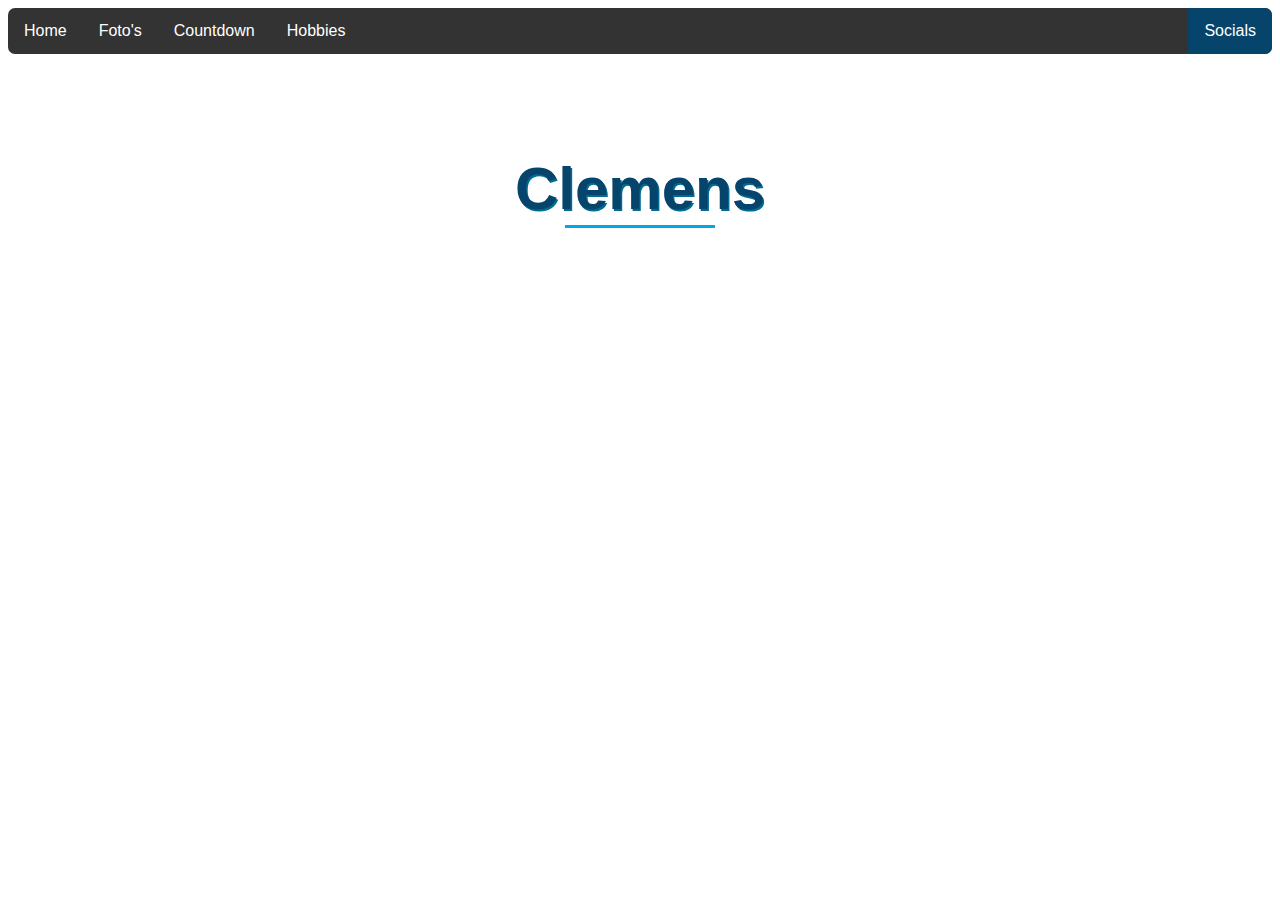
<file: index.html>
<!DOCTYPE html>
<html>
  <head>
    <meta charset="utf-8">
    <meta name="viewport" content="width=device-width">
    <title>Homepage - Clemens</title>
    <link rel="icon" type="image/png" sizes="16x16" href="img/favicon.png"> <!-- Dit is het icoontje wat bij je tabblad staat links boven -->
    <link href="css/style.css" rel="stylesheet" type="text/css" />
  </head>
  <style>
    body{
    background: url('https://images.unsplash.com/photo-1544099858-75feeb57f01b?ixlib=rb-1.2.1&ixid=eyJhcHBfaWQiOjEyMDd9&auto=format&fit=crop&w=1350&q=80');
	  background-size: cover;
	  background-position: center;
	  height: 100vh;
}
  </style>

  <body>
    <div>
        <ul>
          <li><a href="index.html">Home</a></li>
          <li><a href="foto.html">Foto's</a></li>
          <li><a href="countdown.html">Countdown</a></li>
          <li><a href="hobbies.html">Hobbies</a></li>
          <li style="float:right"><a class="socials" href="socials.html">Socials</a></li>
        </ul>
      </div>
      
        <section class="intro">
         <h3 class="main-title">Clemens<hr class="hr-main"></h3> <!-- hr is de streep op de site deze is gecustomized in de css -->
         <p>
           Ik ben Clemens stouten 16 jaar oud en dit is mijn website voor informatica over mijzelf.
         <br>
         <br>
           Op deze website staan veschillende foto's van mij neem deze niet altijd even serieus.
         <br>  
         <br>
           Als je met mij in contact wil komen ga dan naar de socials page en voeg me via een van socials toe.
         <br>
         <br>
           Lorem ipsum dolor sit amet, consectetur adipiscing elit, sed do eiusmod tempor incididunt ut labore et dolore magna aliqua. Ut enim ad minim veniam, quis nostrud exercitation ullamco laboris nisi ut aliquip ex ea commodo consequat. Duis aute irure dolor in reprehenderit in voluptate velit esse cillum dolore eu fugiat nulla pariatur. Excepteur sint occaecat cupidatat non proident, sunt in culpa qui officia deserunt mollit anim id est laborum.
        </p>
      </div>


    </body>
</html>
</file>
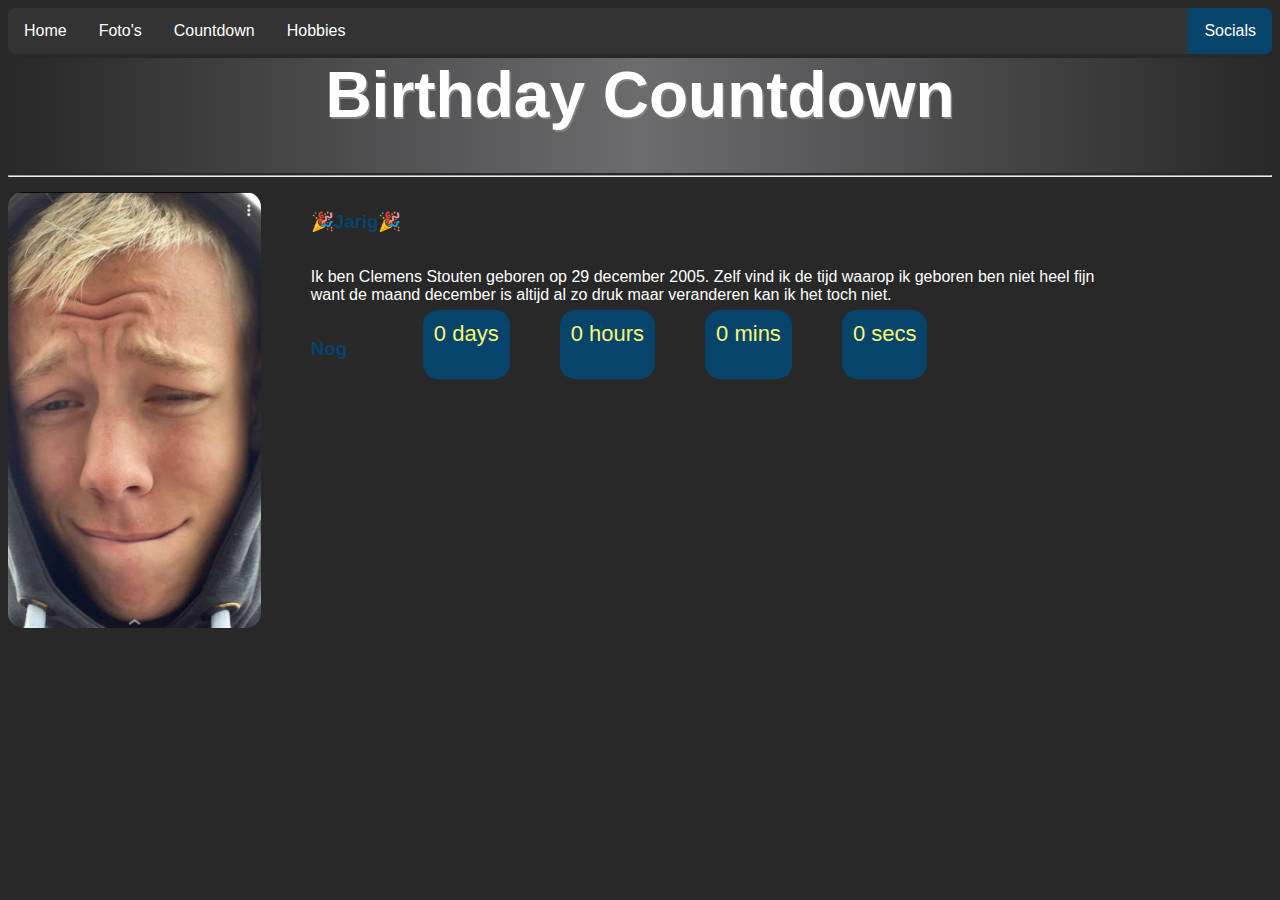
<file: countdown.html>
<!DOCTYPE html>
<html>
  <head>
    <meta charset="utf-8">
    <meta name="viewport" content="width=device-width">
    <title>Countdown - Clemens</title>
    <link rel="icon" type="image/png" sizes="16x16" href="img/favicon.png"> <!-- Dit is het icoontje wat bij je tabblad staat links boven -->
    <link href="css/style.css" rel="stylesheet" type="text/css" />
  </head>
  <body>
   
<!-- Menu Begin -->
    <div>
        <ul>
          <li><a href="index.html">Home</a></li>
          <li><a href="foto.html">Foto's</a></li>
          <li><a href="countdown.html">Countdown</a></li>
          <li><a href="hobbies.html">Hobbies</a></li>
          <li style="float:right"><a class="socials" href="socials.html">Socials</a></li>
        </ul>
      </div>
<!-- Menu end -->

<!-- Title Begin -->
      <div class="heading">
          <h1 class="title">Birthday Countdown</h1>
          <hr> 
      </div>
<!-- Title end -->


      <div class="product">
          <img src="img/face.png" alt="face" class="face" width="20%">
          <div class="details">
              <h3>🎉Jarig🎉</h3>
              <p> Ik ben Clemens Stouten geboren op 29 december 2005.
                  Zelf vind ik de tijd waarop ik geboren ben niet heel fijn want de maand december is altijd al zo druk maar veranderen kan ik het toch niet.
              </p>
              <div class="wrap">
                  <h3 class="offer">Nog</h3>
                  <div class="timer">
                      <div class="days">
                          <span id="days_left"> 0</span> <!-- Hier komt door het javascript de resterende deagen te staan door het id="days_left" -->
                          days
                      </div>
                      <div class="hours">
                          <span id="hours_left"> 0 </span> <!-- Hier komt door het javascript de resterende deagen te staan door het id="hours_left" -->
                          hours
                      </div>
                      <div class="mins">
                          <span id="mins_left"> 0 </span> <!-- Hier komt door het javascript de resterende deagen te staan door het id="mins_left" -->
                          mins
                      </div>
                      <div class="secs">
                          <span id="secs_left"> 0 </span> <!-- Hier komt door het javascript de resterende deagen te staan door het id="secs_left" -->
                          secs
                      </div>
                  </div>
              </div>
          </div>
      </div>

  </body>

    <script src="js/javascript.js"> 
    </script>
    <!-- Hierboven staat de link naar het javascript script -->

</html>
</file>
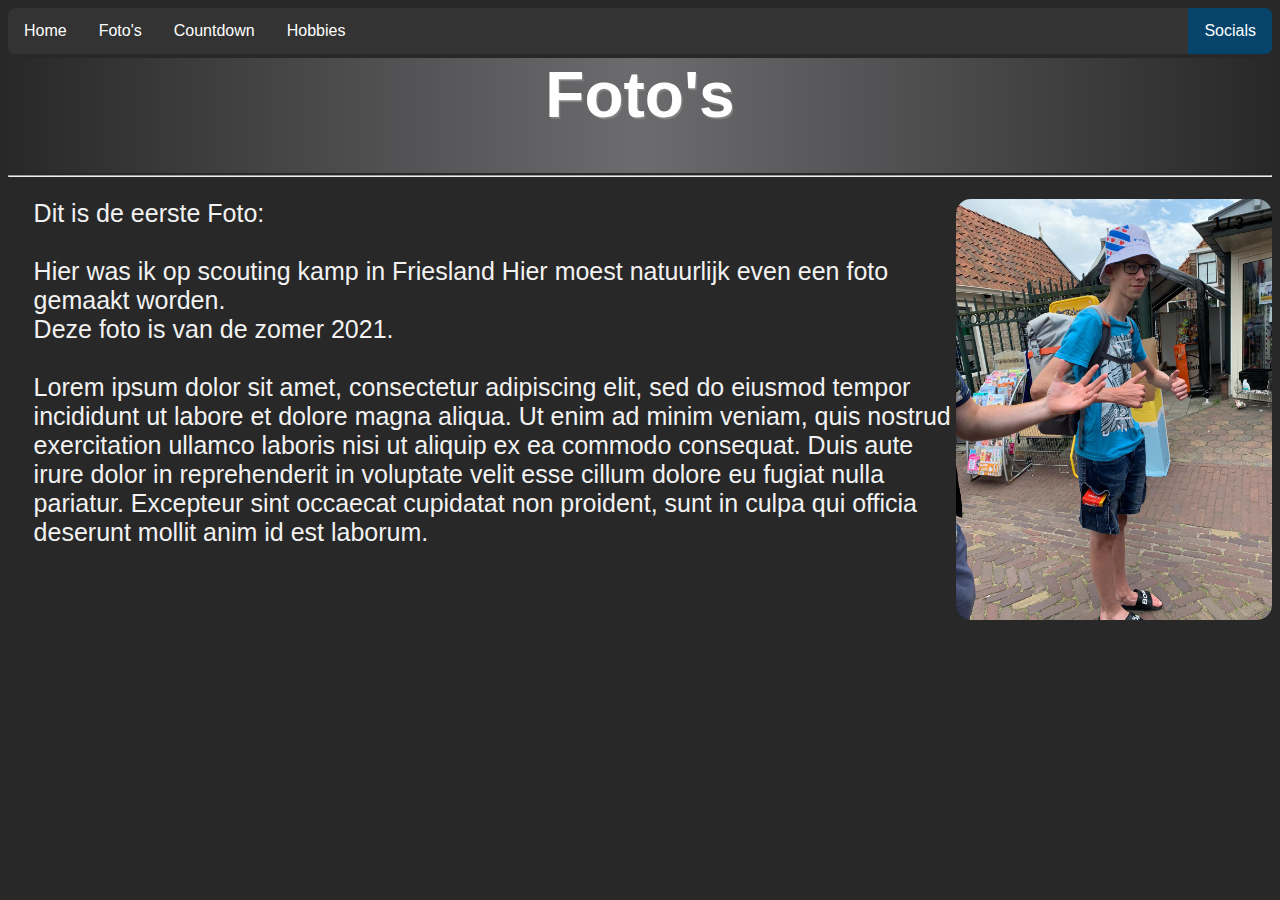
<file: foto.html>
<!DOCTYPE html>
<html>
  <head>
    <meta charset="utf-8">
    <meta name="viewport" content="width=device-width">
    <title>Foto's - Clemens</title>
    <link rel="icon" type="image/png" sizes="16x16" href="img/favicon.png"> <!-- Dit is het icoontje wat bij je tabblad staat links boven -->
    <link href="css/style.css" rel="stylesheet" type="text/css" />
  </head>
  <body>

<!-- Menu Begin -->    
    <div>
        <ul>
          <li><a href="index.html">Home</a></li>
          <li><a href="foto.html">Foto's</a></li>
          <li><a href="countdown.html">Countdown</a></li>
          <li><a href="hobbies.html">Hobbies</a></li>
          <li style="float:right"><a class="socials" href="socials.html">Socials</a></li>
        </ul>
      </div>
<!-- Menu End -->   

<!-- Title Begin -->
      <div class="heading">
          <h1 class="title">Foto's</h1>
          <hr> 
      </div>
<!-- Menu End -->

<!-- Slideshow Begin -->
      <div class="slideshow-container">

        <div class="mySlides fade">
          <div class="numbertext">1 / 3</div>
          <img src="img/foto1.png" style="width:25%; border-radius: 15px; float: right;"> <!-- Hier word de foto toegevoegd met een kort stukje style voor de grote -->
          <div class="text">
            Dit is de eerste Foto:
            <br>
            <br>
            Hier was ik op scouting kamp in Friesland Hier moest natuurlijk even een foto gemaakt worden.
            <br>
            Deze foto is van de zomer 2021.
            <br>
            <br>
            Lorem ipsum dolor sit amet, consectetur adipiscing elit, sed do eiusmod tempor incididunt ut labore et dolore magna aliqua. Ut enim ad minim veniam, quis nostrud exercitation ullamco laboris nisi ut aliquip ex ea commodo consequat. Duis aute irure dolor in reprehenderit in voluptate velit esse cillum dolore eu fugiat nulla pariatur. Excepteur sint occaecat cupidatat non proident, sunt in culpa qui officia deserunt mollit anim id est laborum.          
          </div>
        </div>
        
        <div class="mySlides fade">
          <div class="numbertext">2 / 3</div>
          <img src="img/foto2.png" style="width:25%; border-radius: 15px; float: right;"> <!-- Hier word de foto toegevoegd met een kort stukje style voor de grote -->
          <div class="text">
            Dit is de tweede foto:
            <br>
            <br>
            Hier was ik op een zaterdag zoals gewoonlijk weer aan het zeilen met de scouting.
            <br>
            Wanneer deze foto is genomen weet ik ook niet meer precies.
            <br>
            Het zal niet heel alng geleden zijn geweest
            <br>
            <br>
            Lorem ipsum dolor sit amet, consectetur adipiscing elit, sed do eiusmod tempor incididunt ut labore et dolore magna aliqua. Ut enim ad minim veniam, quis nostrud exercitation ullamco laboris nisi ut aliquip ex ea commodo consequat. Duis aute irure dolor in reprehenderit in voluptate velit esse cillum dolore eu fugiat nulla pariatur. Excepteur sint occaecat cupidatat non proident, sunt in culpa qui officia deserunt mollit anim id est laborum.
          </div>
        </div>
        
        <div class="mySlides fade">
          <div class="numbertext">3 / 3</div>
          <img src="img/foto3.png" style="width:22%; border-radius: 15px; float: right;"> <!-- Hier word de foto toegevoegd met een kort stukje style voor de grote -->
          <div class="text">
            Dit is de derde foto:
            <br>
            <br>
            Deze foto is van best lang geleden tijdens een scouting kamp bij mijn vorige waterscouting.
            <br>
            Voordat ik verhuist was deed ik bij mijn vorige water scouting ook wedstijdzeilen
            <br>
            Dit werd kaagcup genoemd en zoals de naam het al zegt 
            <br>
            was het op de kaag en braaseem plassen bij Roelefarendsveen
            <br>
            <br>
            Lorem ipsum dolor sit amet, consectetur adipiscing elit, sed do eiusmod tempor incididunt ut labore et dolore magna aliqua. Ut enim ad minim veniam, quis nostrud exercitation ullamco laboris nisi ut aliquip ex ea commodo consequat. Duis aute irure dolor in reprehenderit in voluptate velit esse cillum dolore eu fugiat nulla pariatur. Excepteur sint occaecat cupidatat non proident, sunt in culpa qui officia deserunt mollit anim id est laborum.
          </div>
        </div> 
        </div>
        <br>
        
        <div style="text-align:center">
          <span class="dot"></span> 
          <span class="dot"></span> 
          <span class="dot"></span> 
        </div>
<!-- Slideshow End -->
    </body>

  <script src="js/javascript.js">
  </script>
  <!-- Hierboven staat de link naar het javascript script -->

</html>
</file>
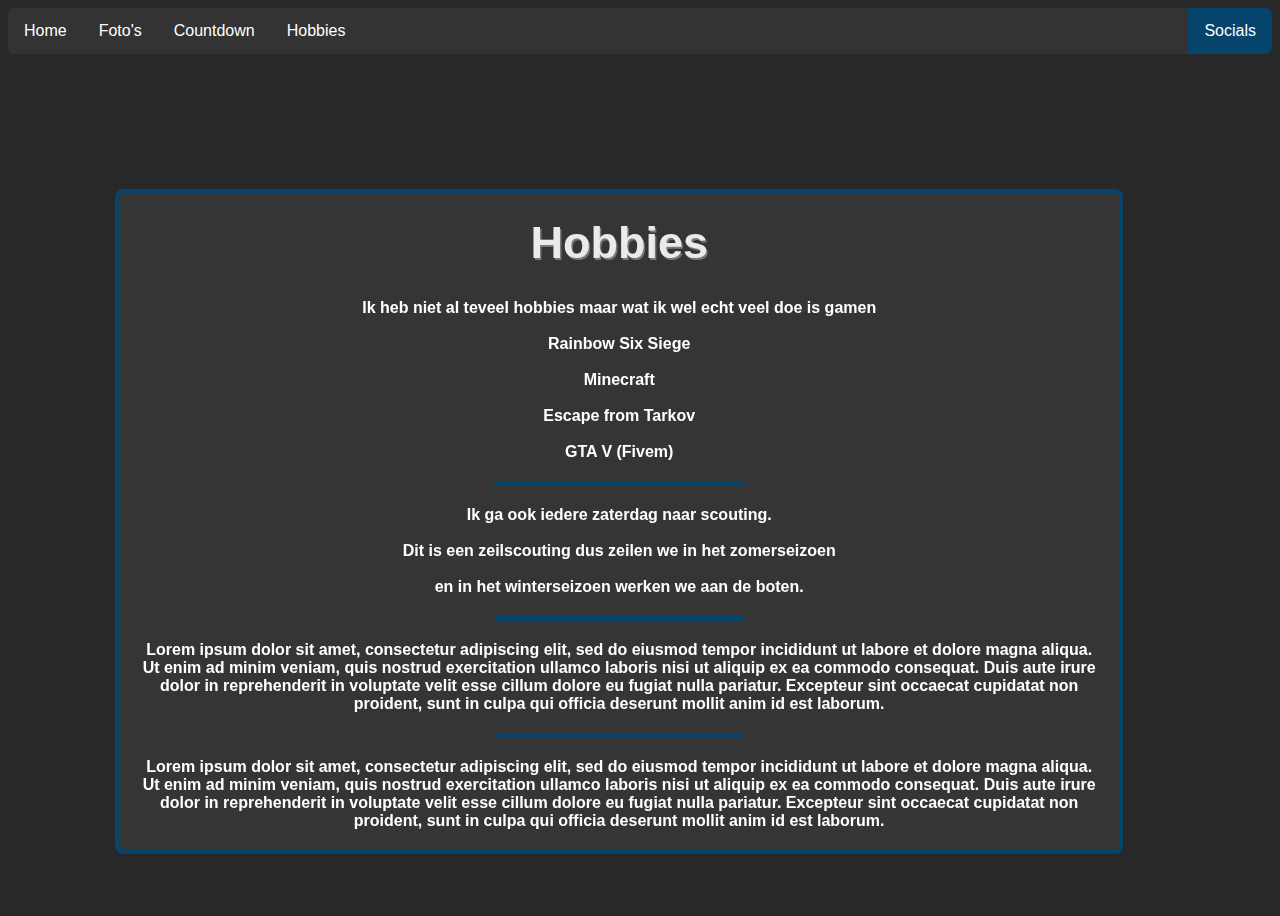
<file: hobbies.html>
<!DOCTYPE html>
<html>
  <head>
    <meta charset="utf-8">
    <meta name="viewport" content="width=device-width">
    <title>Hobbies - Clemens</title>
    <link rel="icon" type="image/png" sizes="16x16" href="img/favicon.png"> <!-- Dit is het icoontje wat bij je tabblad staat links boven -->
    <link href="css/style.css" rel="stylesheet" type="text/css" />
  </head>
      <body style="background-image:url(http://bit.ly/2gPLxZ4); background-position: center; background-size: cover; height: 100vh;">
 
      <div>
        <ul>
          <li><a href="index.html">Home</a></li>
          <li><a href="foto.html">Foto's</a></li>
          <li><a href="countdown.html">Countdown</a></li>
          <li><a href="hobbies.html">Hobbies</a></li>
          <li style="float:right"><a class="socials" href="socials.html">Socials</a></li>
        </ul>
      </div>
    
      <div class="tekst">
        <h1 class="titel">Hobbies</h1>
          Ik heb niet al teveel hobbies maar wat ik wel echt veel doe is gamen
          <br>
          <br>
          Rainbow Six Siege
          <br>
          <br>
          Minecraft
          <br>
          <br>
          Escape from Tarkov
          <br>
          <br>
          GTA V (Fivem)
          <br>
          <br>
          <hr class="hr-hobbies">
          <br>
          Ik ga ook iedere zaterdag naar scouting.
          <br>
          <br>
          Dit is een zeilscouting dus zeilen we in het zomerseizoen
          <br>
          <br>
          en in het winterseizoen werken we aan de boten.
          <br>
          <br>
          <hr class="hr-hobbies">
          <br>
          Lorem ipsum dolor sit amet, consectetur adipiscing elit, sed do eiusmod tempor incididunt ut labore et dolore magna aliqua. Ut enim ad minim veniam, quis nostrud exercitation ullamco laboris nisi ut aliquip ex ea commodo consequat. Duis aute irure dolor in reprehenderit in voluptate velit esse cillum dolore eu fugiat nulla pariatur. Excepteur sint occaecat cupidatat non proident, sunt in culpa qui officia deserunt mollit anim id est laborum.
          <br>
          <br>
          <hr class="hr-hobbies">
          <br>
          Lorem ipsum dolor sit amet, consectetur adipiscing elit, sed do eiusmod tempor incididunt ut labore et dolore magna aliqua. Ut enim ad minim veniam, quis nostrud exercitation ullamco laboris nisi ut aliquip ex ea commodo consequat. Duis aute irure dolor in reprehenderit in voluptate velit esse cillum dolore eu fugiat nulla pariatur. Excepteur sint occaecat cupidatat non proident, sunt in culpa qui officia deserunt mollit anim id est laborum.
      </div>
      
    </body>
</html>
</file>
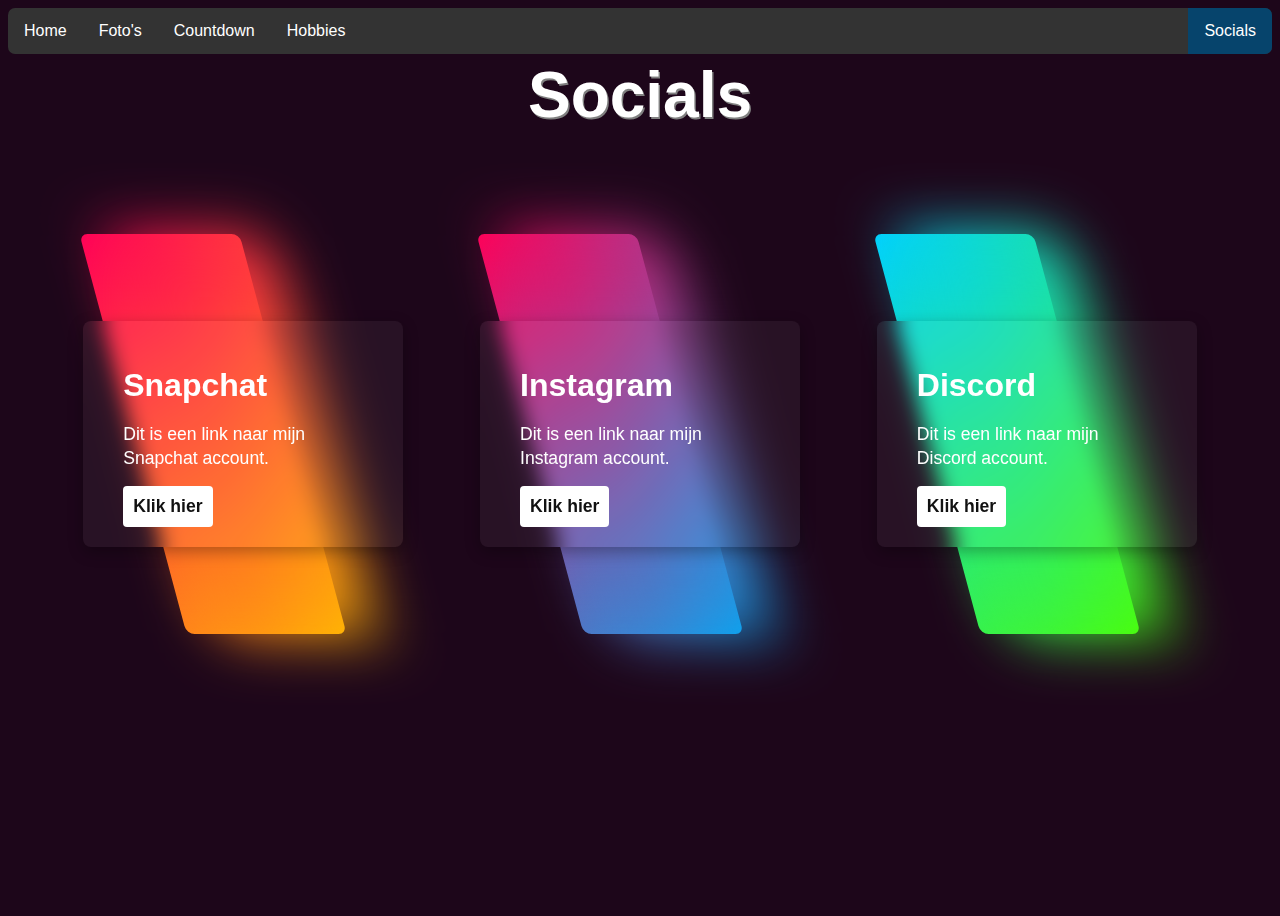
<file: socials.html>
<!DOCTYPE html>
<html>
  <head>
    <meta charset="utf-8">
    <meta name="viewport" content="width=device-width">
    <title>Socials - Clemens</title>
    <link rel="icon" type="image/png" sizes="16x16" href="img/favicon.png"> <!-- Dit is het icoontje wat bij je tabblad staat links boven -->
    <link href="css/style.css" rel="stylesheet" type="text/css" />
  </head>

  <style>
    body {
      background: #1d061a;
      min-height: 100vh;
    }
  </style>

  <body>
  
    <div>
        <ul>
          <li><a href="index.html">Home</a></li>
          <li><a href="foto.html">Foto's</a></li>
          <li><a href="countdown.html">Countdown</a></li>
          <li><a href="hobbies.html">Hobbies</a></li>
          <li style="float:right"><a class="socials" href="socials.html">Socials</a></li>
        </ul>
      </div>
      
      <div>
          <h1 class="title">Socials</h1>
      </div>

      <div class="container">
        <div class="box">
          <span></span>
          <div class="content">
            <h2>Snapchat</h2>
            <p>Dit is een link naar mijn Snapchat account.</p>
            <a href="https://www.snapchat.com/add/clay_clay076?share_id=ODVGNkM2&locale=nl_NL" target=_blank>Klik hier</a> <!-- Met de target=_blank opent de link in een nieuw venster -->
          </div>
        </div>
        <div class="box">
          <span></span>
          <div class="content">
            <h2>Instagram</h2>
            <p>Dit is een link naar mijn Instagram account.</p>
            <a href="https://www.instagram.com/clemens_05_/" target=_blank >Klik hier</a> <!-- Met de target=_blank opent de link in een nieuw venster -->
          </div>
        </div>
        <div class="box">
          <span></span>
          <div class="content">
            <h2>Discord</h2>
            <p>Dit is een link naar mijn Discord account.</p>
            <a href="https://discord.gg/sEN4aVFbwf" target=_blank>Klik hier</a> <!-- Met de target=_blank opent de link in een nieuw venster -->
          </div>
        </div>
      </div>

    </body>
</html>
</file>
<file: css/style.css>
/* Geen scrollbarr begin */
::-webkit-scrollbar {
    display: none; 
}
/* Geen scrollbarr einde */


body {
    background-color: #282828;
    font-family: Helvetica, sans-serif;
}

/** Navigatie bar begin**/
ul {
    list-style-type: none;
    margin: 0;
    padding: 0;
    overflow: hidden;
    background-color: #333;
    border-radius: 7px;
}
  
  /* Aan welke kant de knoppen zitten */
li {
    float: left;
}

  
li a {
    display: block;
    color: white;
    text-align: center; /* Tekst in het midden van de knop */
    padding: 14px 16px;
    text-decoration: none; /* Geen streep onder de tekst op de knoppen */
}

  /* De kleur als je met je cursor op een van de knoppen staat */
li a:hover:not(.active) {
    background-color: #111; 
}
  
.socials {
    background-color: #06446C; /* De kleur van de socials button rechts */
}
/** Navigatie bar einde **/

/** Pagina Titel begin**/
.heading {
    background: rgb(40,40,40);
    background: linear-gradient(90deg, rgba(40,40,40,1) 0%, rgba(108,108,111,1) 50%, rgba(40,40,40,1) 100%); /** De gradient van de banner **/
    height: 9vw;
}

.title {
    text-align: center;
    color: white;
    margin-top: 0.3vw;
    font-size: 5vw;
    text-shadow: 1.5px 1.5px gray; /* Lichte grijze schaduw achter de titel */
}
/** Pagina Titel einde **/

/** Index.html begin **/

.intro {
	  text-align: center; /** Zet title in het midden **/
    color: #f2f2f2;
}

.intro  p {
    margin: 5px; /** Ruimte tussen de tekst **/
	  font-size: 20px;
	  text-align: center;
}

.main-title {
	  font-size: 60px;
	  text-shadow: 1.5px 1.5px #006c91; /** Schaduw voor de tekst **/
    margin: 100px; /** Tekst meer naar beneden **/
}

.hr-main {
    background: #00a9e2; /** Kleur van de streep **/
	  margin: 2px; /** Streep dichter onder de Titel **/
	  height: 3px;
	  width: 150px;
	  border: hidden; /** Geen omlijning om de streep **/
    /** Zorgt dat de streep in het midden staat **/
	  margin-inline-start: auto;
    margin-inline-end: auto;
}

/** Index.html einde **/

/* Foto.html begin */

.slideshow-container {
  position: relative; /** Nummer van de afbeelding staat hiermee in de afbeelding **/
  margin-top: 1vw; 
}

.text {
  color: #f2f2f2;
  font-size: 25px;
  /** Ruimte bij de tekst van top en links **/
  margin-top: 2vw;
  margin-left: 2vw; 
}

.numbertext {
  color: #000000; /** Tekst kleur van de cijfers in de afbeelding **/
  font-size: 16px;
  font-weight: bold; /* Tekst dikgedrukt maken */
  padding: 8px 12px; /** Verder van rechts bovenin af **/
  position: absolute; /* Tekst komt in de foto */
  /** Zodat de tekst rechts komt te staan **/
  top: 8px;
  right: 16px;
}

.fade {
  /** Animatie voor de afbeelding switch **/
  animation-name: fade; /** Type overgang van foto naar foto **/
  animation-duration: 3.5s; /** Tijd van de animatie **/
}

@keyframes fade {
  /** De opactity tijdens de fade van de foto **/
  from {opacity: .6} 
  to {opacity: 1}
}

/* Foto.html einde */

/* countdown.html begin */

.face {
    border-radius: 15px; /** Ronde hoeken van de foto **/
}

.product{
    display: flex; /** Zodat de tekst aanpast zodat het naast de foto komt **/
    gap: 50px; /** De ruimte tussen de foto en de tekst **/
    margin-top: 1.5vw;
}
  
.details{
      /* Korte tekst boven de countdown */
    display: flex;
    flex-direction: column;
    margin-right: 150px; 
}
    
.wrap{
    display: flex;
    flex-direction: row;
}

.timer{
    display: flex; /* Boxes naast elkaar ipv onder elkaar */
    text-align: center;
    margin-left: 1rem;
    gap: 50px; /* Plek tussen de box uren en minuten enz. */
    color:#F9F871; 
    margin-top: -10px;
}


    /* Timers style */
.days{
    background-color: #06446C;
    padding: 11px; /* Ruimte van tekst tot border van de box */
    font-size: 22px;
    border-radius: 15px;
}
    
.hours{
    background-color: #06446C;
    padding: 11px;
    font-size: 22px;
    border-radius: 15px;
}

.mins{
    background-color: #06446C;
    padding: 11px;
    font-size: 22px;
    border-radius: 15px;
}
    
.secs{
    background-color: #06446C;
    padding: 11px;
    font-size: 22px;
    border-radius: 15px;
}
    
h3{
    color:#06446C;
}
    
.offer{
    flex-basis: 6rem;
}
    
p{
    text-align: left;
    color: white;
}

/* countdown.html einde */

/* Hobbies.html begin */

.titel {
    text-align: center;
    color: white;
    margin-top: 0.3vw; /* vw Zodat het meepast aan de pagina grootte */
    font-size: 45px;
    opacity: 0.90;
    text-shadow: 1.5px 1.5px gray; /* Geeft een schaduw aan de tekst */
  }
  
  .tekst {
    background-color: #ffffff10;
    backdrop-filter: blur(12px); /* Het blur effect achter de tekst */
    color: white;
    font-weight: bold; /* tekst dikgedrukt */
    position: absolute;
    margin-top: 15vh; /* Waar het geblurde tekst blok staat. Dit in procenten zodat als je de pagine grootte aanapst dit mee gaat */
    width: 75%; /* Hoe breed het tekst blok is. Dit ook weer in procenten zodat het mee aanpast wanneer je de grotte aanpast */
    padding: 20px;
    text-align: center; /* Tekst in het midden*/
    border-radius: 8px;
    border: 4px solid #06446C;
    left: 9%; /* Blurred Box in het midden */
  } 

.hr-hobbies {
  background: #06446C;
	margin: 2px; /* De ruimte tussen de zinnen en de streep*/
	height: 5px;
	width: 250px;
  border-radius:5px;
	border: hidden; /* Geen omlijning bij de streep */

      /* Zodat de streep aan beide kanten even veel afstand heeft van border */
	margin-inline-start: auto;
  margin-inline-end: auto;
}
/* Hobbies.html begin */

/* Socials begin */

.container {
    display: flex;
    justify-content: center;
    flex-wrap: wrap; /* Socials komen onder elkaar bij kleinere window */
    padding: 40px 0;
}
  
.container .box {
    position: relative; /* Kleuren komen de netjes achter socials te staan */
    width: 320px;
    height: 400px;
    display: flex;
    justify-content: center;
    align-items: center;
    margin: 1.5vw 3vw;
    transition: 0.5s; 
}
  
  .container .box::before
  {
    content:' '; /* Zodat de gekleurde blokken niet geblurred worden */
    position: absolute; /* Zodat de gekleurde blokken achter de geblurde blokken staan */
    left: 50px;
    width: 50%;
    height: 100%;
    background: #fff;
    border-radius: 8px;
    transform: skewX(15deg); /* Hoe schuin het gekleurde blok staat zonder erover heen te gaan met je cursor */
    transition: 0.5s; /* Hoelang de transformation duurt als je erop staat met je cursor */
}
  
.container .box::after
{
  /* Schaduw van de kleuren */
    content:'';
    position: absolute;
    top: 0;
    left: 50;
    width: 50%;
    height: 100%;
    background: #fff;
    border-radius: 8px;
    transform: skewX(15deg);
    transition: 0.5s;
    filter: blur(30px);
}
  
.container .box:hover:before,
.container .box:hover:after
{
  /* Zo tranformeert de kleuren rechthoek achter de socials mee als je eroverheen hovert */
  transform: skewX(0deg);
  left: 20px;
  width: calc(100% - 90px);
  
}

/* De kleuren van de achtergrond achter geblurde blokken */
.container .box:nth-child(1):before,
.container .box:nth-child(1):after
{
  background: linear-gradient(315deg, #ffbc00, #ff0058)
}
  
.container .box:nth-child(2):before,
.container .box:nth-child(2):after
{
  background: linear-gradient(315deg, #03a9f4, #ff0058)
}
  
.container .box:nth-child(3):before,
.container .box:nth-child(3):after
{
  background: linear-gradient(315deg, #4dff03, #00d0ff)
}
  /* De plek waar de kleine blurred boxes komen te staan */
  .container .box span
  {
    display: block;
    position: absolute;
    top: 0;
    left: 0;
    right: 0;
    bottom: 0;
    z-index: 5;
    pointer-events: none;
  }

  /* het onderste bewegende blokje als je met je cursor op een box staat */   
  .container .box span::before
  {
    content:'';
    position: absolute;
    top: 0;
    left: 0;
    width: 0;
    height: 0;
    border-radius: 8px;
    background: rgba(255, 255, 255, 0.1);
    backdrop-filter: blur(10px);
    opacity: 0;
    transition: 0.1s;  
    animation: animate 2s ease-in-out infinite;
    box-shadow: 0 5px 15px rgba(0,0,0,0.08)
  }
  
  .container .box:hover span::before
  {
    top: -50px;
    left: 50px;
    width: 100px;
    height: 100px;
    opacity: 1;
  }

  .container .box span::after
  {
    content:'';
    position: absolute;
    bottom: 0;
    right: 0;
    width: 100%;
    height: 100%;
    border-radius: 8px;
    background: rgba(255, 255, 255, 0.1);
    opacity: 0;
    transition: 0.5s;
    animation: animate 2s ease-in-out infinite;
    box-shadow: 0 5px 15px rgba(0,0,0,0.08);
    animation-delay: -1s;
  }

  .container .box:hover span:after
  {
    bottom: -50px;
    right: 50px;
    width: 100px;
    height: 100px;
    opacity: 1
  }
  
  @keyframes animate
  /* De animatie als je op een box staat van de kleine blokjes die heen en weer bewegen */
  /* Hoever het blokje telkens beweegt */
  {
    0%, 100%
    {
      transform: translateY(10 px);
    }
    
    50%
    {
      transform: translate(-10px);
    }
  }
  
  .container .box .content
  {
    padding: 20px 40px;
    background: rgba(255, 255, 255, 0.05);
    backdrop-filter: blur(10px); /* De box die geblurred is */
    box-shadow: 0 5px 15px rgba(0, 0, 0, 0.3); /* De schaduw achter de geblurde box */
    border-radius: 8px;
    z-index: 1; /* Zodat dit boven de andere dingen komt en zichtbaar word */
    color: #fff;
  }
  
  .container .box .content h2
  /* De tekst op de gebrlurde box */
  {
    font-size: 2em;
    color: #fff;
    margin-bottom: 10px;
  }
  
  .container .box .content p
  /* De titel op de gebrlurde box */
  {
    font-size: 1.1em;
    margin-bottom: 10px;
    line-height: 1.4em;
  }
  
  .container .box .content a
  /* Tekst die op de knop staat */
  {
    display: inline-block; /* Waar de knop staat het blokje */
    font-size: 1.1em; 
    color: #111;
    background: #fff;
    padding: 10px; /* Hoe groot de knop is */
    border-radius: 4px; /* De ronde afronding */
    text-decoration: none; /* Zodat er geen streep onder tekst in de knop staat */
    font-weight: 700;
    margin-top: 5px; 
  }
  
  .container .box .content a:hover
  /* Dit is voor de knop als je eroverheen gaat met je cursor  */
  {
    background: #06446C;
    color: white;
    box-shadow: 0 1px 15px rgba(1, 1, 1, 0.4); /* Lichte zwarte schaduw naast de knop */
  }

/* Socials Einde */
</file>
